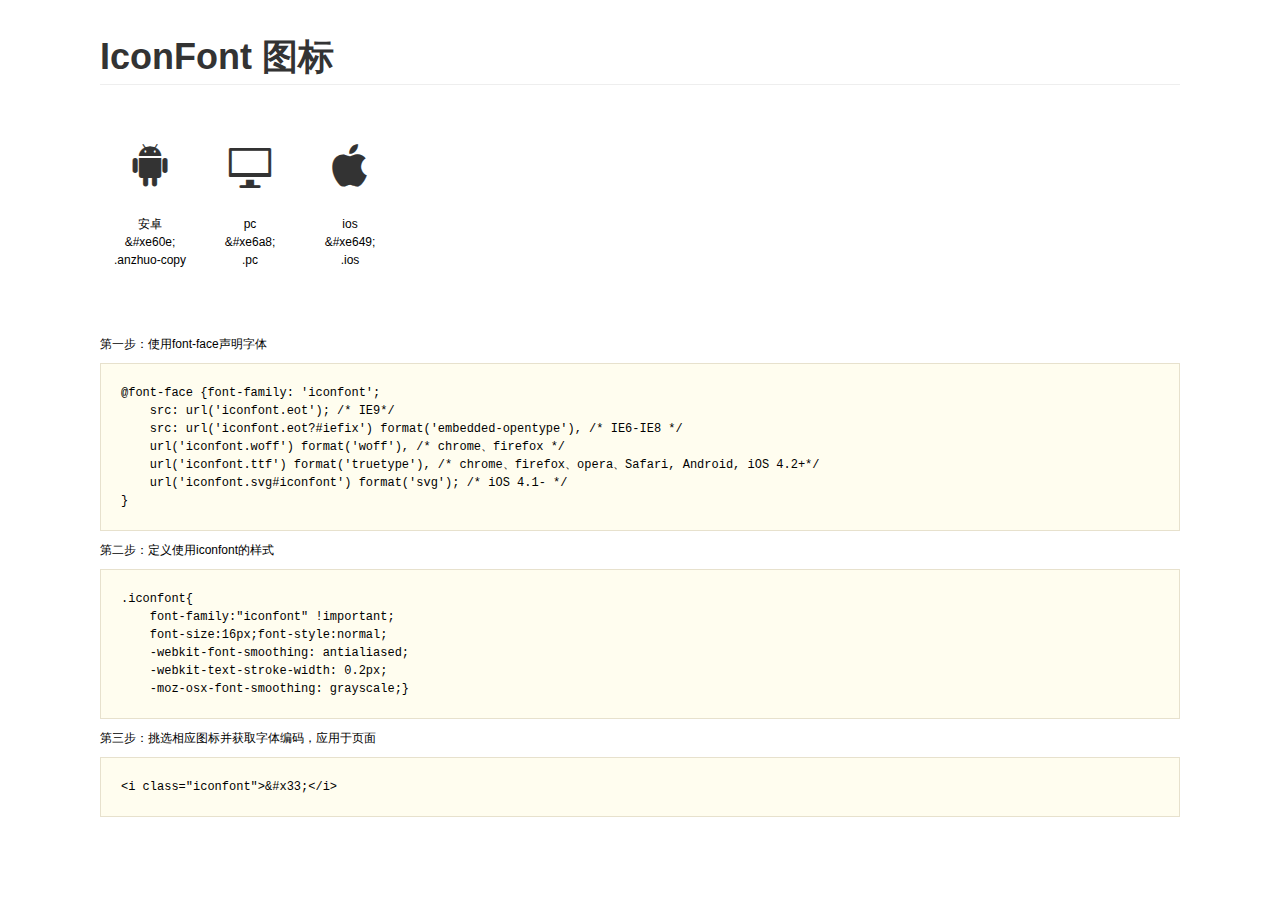
<file: fontface/demo.html>
<!DOCTYPE html>
<html>
<head>
    <meta charset="utf-8"/>
    <title>IconFont</title>
    <link rel="stylesheet" href="demo.css">
    <link rel="stylesheet" href="iconfont.css">
</head>
<body>
    <div class="main">
        <h1>IconFont 图标</h1>
        <ul class="icon_lists clear">
            
                <li>
                <i class="icon iconfont">&#xe60e;</i>
                    <div class="name">安卓</div>
                    <div class="code">&amp;#xe60e;</div>
                    <div class="fontclass">.anzhuo-copy</div>
                </li>
            
                <li>
                <i class="icon iconfont">&#xe6a8;</i>
                    <div class="name">pc</div>
                    <div class="code">&amp;#xe6a8;</div>
                    <div class="fontclass">.pc</div>
                </li>
            
                <li>
                <i class="icon iconfont">&#xe649;</i>
                    <div class="name">ios</div>
                    <div class="code">&amp;#xe649;</div>
                    <div class="fontclass">.ios</div>
                </li>
            
        </ul>


        <div class="helps">
            第一步：使用font-face声明字体
            <pre>
@font-face {font-family: 'iconfont';
    src: url('iconfont.eot'); /* IE9*/
    src: url('iconfont.eot?#iefix') format('embedded-opentype'), /* IE6-IE8 */
    url('iconfont.woff') format('woff'), /* chrome、firefox */
    url('iconfont.ttf') format('truetype'), /* chrome、firefox、opera、Safari, Android, iOS 4.2+*/
    url('iconfont.svg#iconfont') format('svg'); /* iOS 4.1- */
}
</pre>
第二步：定义使用iconfont的样式
            <pre>
.iconfont{
    font-family:"iconfont" !important;
    font-size:16px;font-style:normal;
    -webkit-font-smoothing: antialiased;
    -webkit-text-stroke-width: 0.2px;
    -moz-osx-font-smoothing: grayscale;}
</pre>
第三步：挑选相应图标并获取字体编码，应用于页面
<pre>
&lt;i class="iconfont"&gt;&amp;#x33;&lt;/i&gt;
</pre>
        </div>

    </div>
</body>
</html>
</file>
<file: fontface/iconfont.css>
@font-face {font-family: "iconfont";
  src: url('iconfont.eot?t=1476712108'); /* IE9*/
  src: url('iconfont.eot?t=1476712108#iefix') format('embedded-opentype'), /* IE6-IE8 */
  url('iconfont.woff?t=1476712108') format('woff'), /* chrome, firefox */
  url('iconfont.ttf?t=1476712108') format('truetype'), /* chrome, firefox, opera, Safari, Android, iOS 4.2+*/
  url('iconfont.svg?t=1476712108#iconfont') format('svg'); /* iOS 4.1- */
}

.iconfont {
  font-family:"iconfont" !important;
  font-size:16px;
  font-style:normal;
  -webkit-font-smoothing: antialiased;
  -webkit-text-stroke-width: 0.2px;
  -moz-osx-font-smoothing: grayscale;
}
.icon-anzhuo-copy:before { content: "\e60e"; }
.icon-pc:before { content: "\e6a8"; }
.icon-ios:before { content: "\e649"; }
</file>
<file: fontface/demo.css>
*{margin: 0;padding: 0;list-style: none;}
/*
KISSY CSS Reset
理念：1. reset 的目的不是清除浏览器的默认样式，这仅是部分工作。清除和重置是紧密不可分的。
2. reset 的目的不是让默认样式在所有浏览器下一致，而是减少默认样式有可能带来的问题。
3. reset 期望提供一套普适通用的基础样式。但没有银弹，推荐根据具体需求，裁剪和修改后再使用。
特色：1. 适应中文；2. 基于最新主流浏览器。
维护：玉伯<lifesinger@gmail.com>, 正淳<ragecarrier@gmail.com>
 */

/** 清除内外边距 **/
body, h1, h2, h3, h4, h5, h6, hr, p, blockquote, /* structural elements 结构元素 */
dl, dt, dd, ul, ol, li, /* list elements 列表元素 */
pre, /* text formatting elements 文本格式元素 */
form, fieldset, legend, button, input, textarea, /* form elements 表单元素 */
th, td /* table elements 表格元素 */ {
  margin: 0;
  padding: 0;
}

/** 设置默认字体 **/
body,
button, input, select, textarea /* for ie */ {
  font: 12px/1.5 tahoma, arial, \5b8b\4f53, sans-serif;
}
h1, h2, h3, h4, h5, h6 { font-size: 100%; }
address, cite, dfn, em, var { font-style: normal; } /* 将斜体扶正 */
code, kbd, pre, samp { font-family: courier new, courier, monospace; } /* 统一等宽字体 */
small { font-size: 12px; } /* 小于 12px 的中文很难阅读，让 small 正常化 */

/** 重置列表元素 **/
ul, ol { list-style: none; }

/** 重置文本格式元素 **/
a { text-decoration: none; }
a:hover { text-decoration: underline; }


/** 重置表单元素 **/
legend { color: #000; } /* for ie6 */
fieldset, img { border: 0; } /* img 搭车：让链接里的 img 无边框 */
button, input, select, textarea { font-size: 100%; } /* 使得表单元素在 ie 下能继承字体大小 */
/* 注：optgroup 无法扶正 */

/** 重置表格元素 **/
table { border-collapse: collapse; border-spacing: 0; }

/* 清除浮动 */
.ks-clear:after, .clear:after {
  content: '\20';
  display: block;
  height: 0;
  clear: both;
}
.ks-clear, .clear {
  *zoom: 1;
}

.main {padding: 30px 100px;}
.main h1{font-size:36px; color:#333; text-align:left;margin-bottom:30px; border-bottom: 1px solid #eee;}

.helps{margin-top:40px;}
.helps pre{
  padding:20px;
  margin:10px 0;
  border:solid 1px #e7e1cd;
  background-color: #fffdef;
  overflow: auto;
}

.icon_lists li{
  float:left;
  width: 100px;
  height:180px;
  text-align: center;
}
.icon_lists .icon{
  font-size: 42px;
  line-height: 100px;
  margin: 10px 0;
  color:#333;
  -webkit-transition: font-size 0.25s ease-out 0s;
  -moz-transition: font-size 0.25s ease-out 0s;
  transition: font-size 0.25s ease-out 0s;

}
.icon_lists .icon:hover{
  font-size: 100px;
}
</file>
